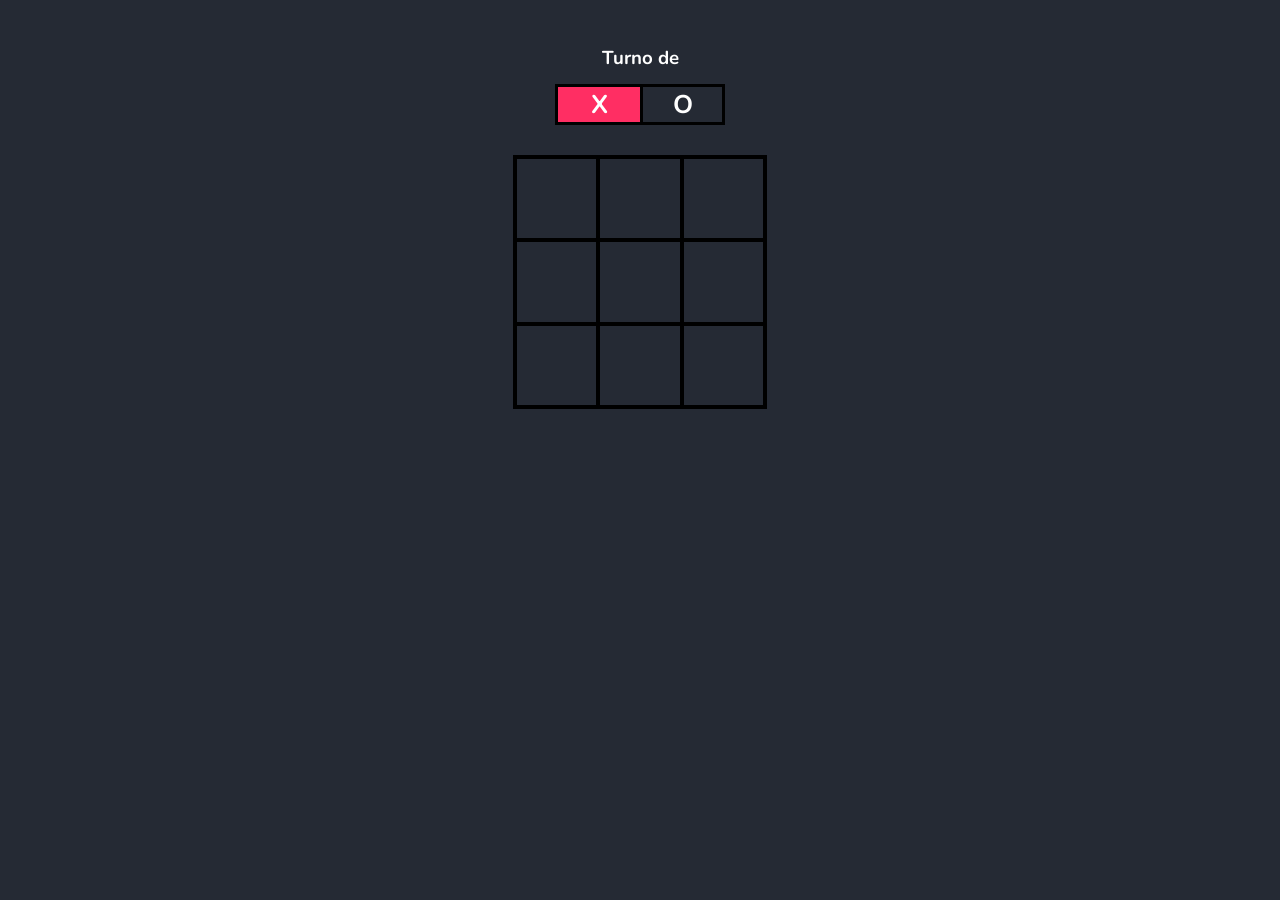
<file: TaTeTi/index.html>
<!DOCTYPE html>
<html lang="en">
<head>
    <meta charset="UTF-8">
    <meta http-equiv="X-UA-Compatible" content="IE=edge">
    <meta name="viewport" content="width=device-width, initial-scale=1.0">
    <link href="https://fonts.googleapis.com/css2?family=Nunito:wght@400;700&display=swap" rel="stylesheet">
    <link rel="shortcut icon" href="./images/siliconTransparente.png" type="image/x-icon">

    <title>IDI - TaTeTi</title>
    <link rel="stylesheet" href="style.css">
    
</head>
<body>
    <div class="turn-container">
        <h3>Turno de</h3>
        <div class="turn-box align">X</div>
        <div class="turn-box align">O</div>
        <div class="bg"></div>
    </div>
    <div class="main-grid">
        <div class="box align">0</div>
        <div class="box align">1</div>
        <div class="box align">2</div>
        <div class="box align">3</div>
        <div class="box align">4</div>
        <div class="box align">5</div>
        <div class="box align">6</div>
        <div class="box align">7</div>
        <div class="box align">8</div>
    </div>
    <h2 id="results"></h2>
    <button id="play-again">Jugar de Nuevo!</button>
    <script src="script.js"></script>
</body>
</html>
</file>
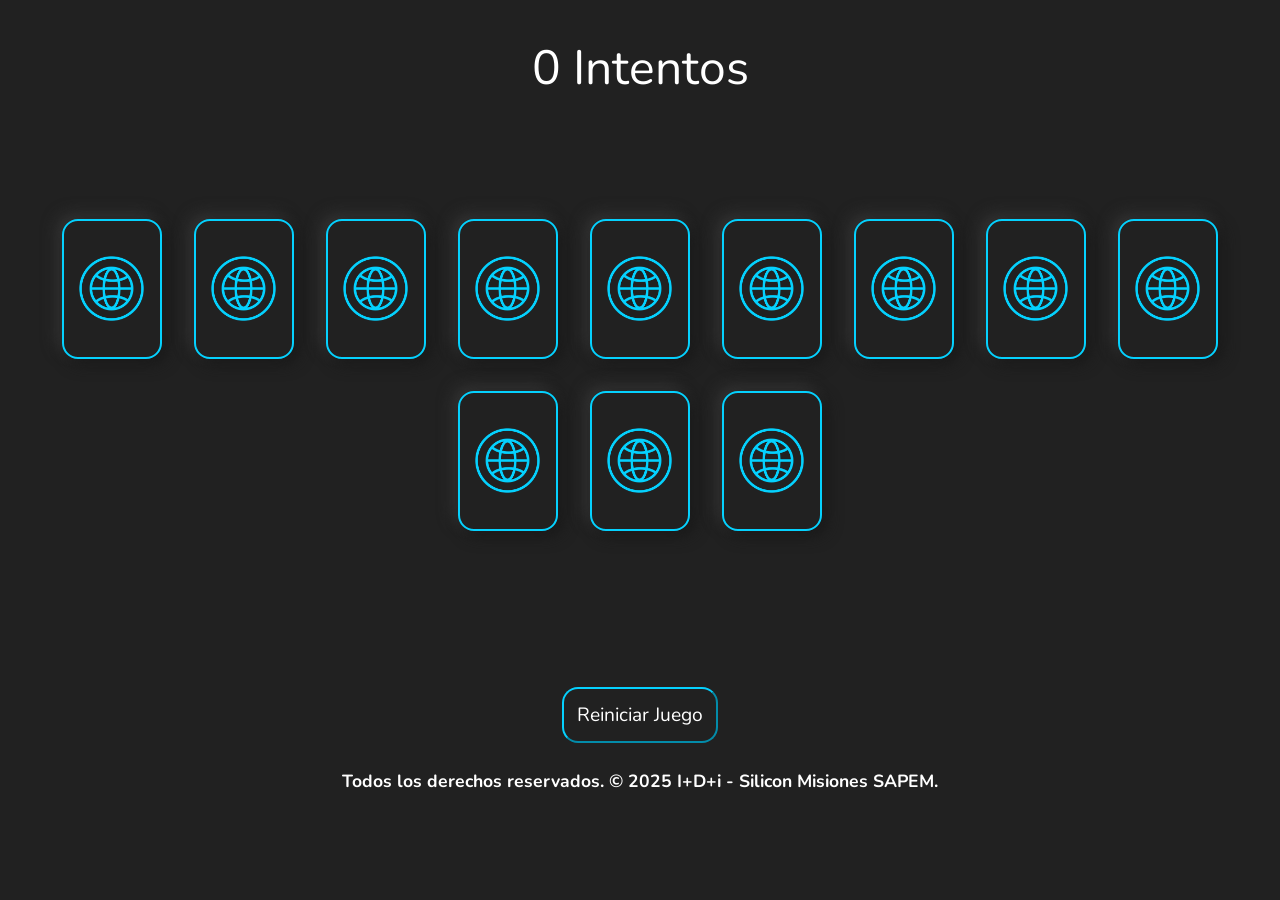
<file: memo/views/index.html>
<!DOCTYPE html>
<html lang="en">
<head>
    <meta charset="UTF-8">
    <meta name="viewport" content="width=device-width, initial-scale=1.0">

    <!-- Estilos -->
    <link rel="stylesheet" href="../styles/style.css">
    <link href="https://fonts.googleapis.com/css2?family=Nunito:wght@400;700&display=swap" rel="stylesheet">

    <link rel="shortcut icon" href="../src/images/android-chrome-512x512.png" type="image/x-icon">
    <title>IDI - Memo</title>
</head>
<body>
    <header>
        <div id="stats">0 Intentos</div>
    </header>
    <main>
        
    
      <div id="wrapper">
         <div id="game"></div>
      </div>
      <div class="btn-container">
        <button id="reset-button" class="reset-button">Reiniciar Juego</button>
      </div>
      
    </main>
    <footer>
        <div class="foot">
            <p class="p">Todos los derechos reservados. © 2025 I+D+i - Silicon Misiones SAPEM.</p>
        </div>
    </footer>

    
    <script src="../scripts/script.js"></script>
</body>
</html>
</file>
<file: TaTeTi/style.css>
*{
    color: white;
    font-family: sans-serif;
    transition: 0.2s ease-in-out;
    user-select: none;
    font-family: 'Nunito', sans-serif;
}

.align{
    display: flex;
    justify-content: center;
    align-items: center;
}

body{
    background-color: #252A34;
    margin: 0;
    padding: 0;
    width: 100vw;
    text-align: center;
    padding-top: 5vh;
}

.turn-container{
    width: 170px;
    height: 80px;
    margin: auto;
    display: grid;
    grid-template-columns: 1fr 1fr;
    grid-template-rows: 1fr 1fr;
    position: relative;
}

.turn-container h3{
    margin: 0;
    grid-column-start: 1;
    grid-column-end: 3;
}

.turn-container .turn-box{
    border: 3px solid #000;
    font-size: 1.6rem;
    font-weight: 700;
}

.turn-container .turn-box:nth-child(even){
    border-right: none;
}

.bg{
    position: absolute;
    bottom: 0;
    left: 0;
    width: 85px;
    height: 40px;
    background-color: #FF2E63;
    z-index: -1;
}

.main-grid{
    display: grid;
    grid-template-columns: repeat(3, 1fr);
    grid-template-rows: repeat(3, 1fr);
    height: 250px;
    width: 250px;
    margin: 30px auto;
    border: 2px solid #000;
}

.box{
    cursor: pointer;
    font-size: 2rem;
    font-weight: 700;
    border: 2px solid #000;
}

.box:hover{
    background-color: #FF2E63;
}

#play-again{
    background-color: #FF2E63;
    padding: 10px 25px;
    border: none;
    font-size: 1.2rem;
    border-radius: 5px;
    cursor: pointer;
    display: none;
}

#play-again:hover{
    padding: 10px 40px;
    background-color: #08D9D6;
    color: #000;
}
</file>
<file: memo/styles/style.css>
* {
    margin: 0;
  padding: 0;
  box-sizing: border-box;
  font-family: 'Nunito', sans-serif;
  color: white;
}
body {
    background: #212121;
}

header {
   height: 15vh;
   display: flex;
   justify-content: center;
   align-items: center;
}
#wrapper {
    height: 50vh;
    display: flex;
    flex-direction: column;
    flex-wrap: wrap;
    align-items: center;
    justify-content: space-evenly;
 }
 
 #game {
    height: 100vh;
    max-height: 70%;
    display: flex;
    flex-wrap:wrap;
    align-items: center;
    justify-content: center;
    
 }
 
 #stats {
    color: white;
    position: absolute;
    padding: 1rem;
    text-align: center;
    width: calc(100% - 2rem);
    font-size: 3rem;
 }
 
 .card {
    width: 100px;
    height: 140px;
    margin: 1rem;
    position: relative;
    transition: transform 0.5s;
    transform-style: preserve-3d;
    cursor: pointer;
 }
 
 .card.active {
    transform: rotateY(180deg);
 }
 
 .card div {
    width: 100%;
    height: 100%;
    border-radius: 1rem;
    display: flex;
    align-items: center;
    justify-content: center;
    position: absolute;
    backface-visibility: hidden;
    pointer-events: none;
    
 }
 
 .card .face {
    background: #05d1fe;
    transform: rotateY( 180deg );
    color: #212121;
    box-shadow: 5px 5px 15px rgb(25, 25, 25),
             -5px -5px 15px rgb(54, 54, 54);
    font-size: 6rem;
 }
 
 .card .back {
    border: 2px solid #05d1fe;
    color: #212121;
    box-shadow: 5px 5px 15px rgb(25, 25, 25),
             -5px -5px 15px rgb(54, 54, 54);
    background: url(../src/images/iconCard.png) center / 70% no-repeat;
 }
.foot {
    background: #212121;
    height: 20%;
    padding: 2%;
}

.p { 
    text-align: center;
    color: white;
    font-weight: bold;
    font-size: 110%;
}

.btn-container {
   display: flex;
   align-items: center;
   justify-content: center;
   padding-top: 8%;
}

.reset-button {
   background: none;
   border-color: #05d1fe;
   border-radius: 1rem;
   font-size: 120%;
   padding: 1%;
   cursor: pointer;
}
</file>
